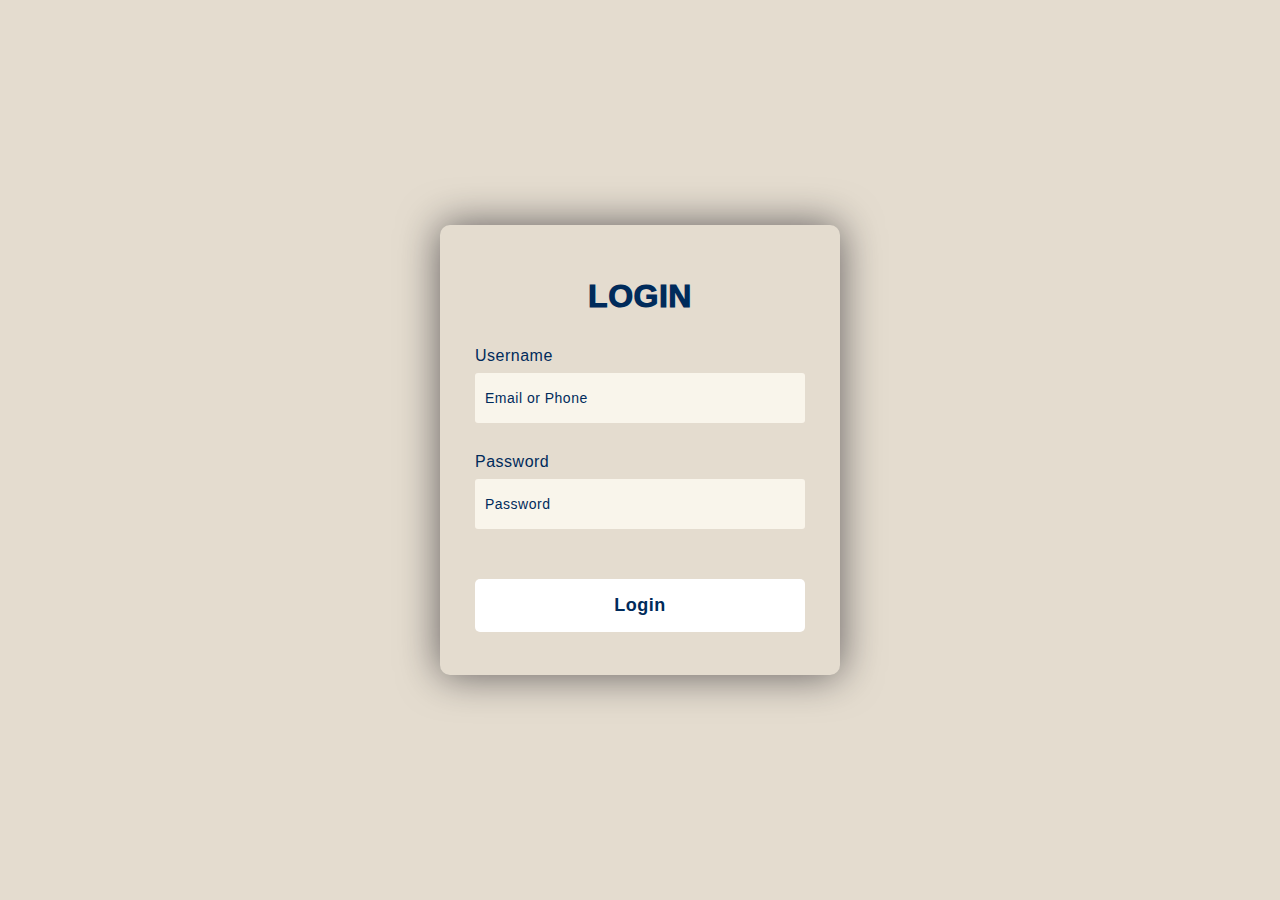
<file: index.html>
<!DOCTYPE html>
<html lang="en">
  <head>
    <meta charset="UTF-8" />
    <meta name="viewport" content="width=device-width, initial-scale=1.0" />
    <title>Document</title>
    <link rel="stylesheet" href="style.css">
  </head>
  <body>
    <div class="form-1" id="registrationForm">
      <div class="background">
        <div class="shape"></div>
        <div class="shape"></div>
      </div>

      <form>
        <h3>Login</h3>

        <label for="username">Username</label>
        <input type="text" placeholder="Email or Phone" id="username" />

        <label for="password">Password</label>
        <input type="password" placeholder="Password" id="password" />

        <button>
        <span> <a href="portfolio.html">Login</a> </span>
        </button>
      </form>
    </div>
  </body>
</html>
</file>
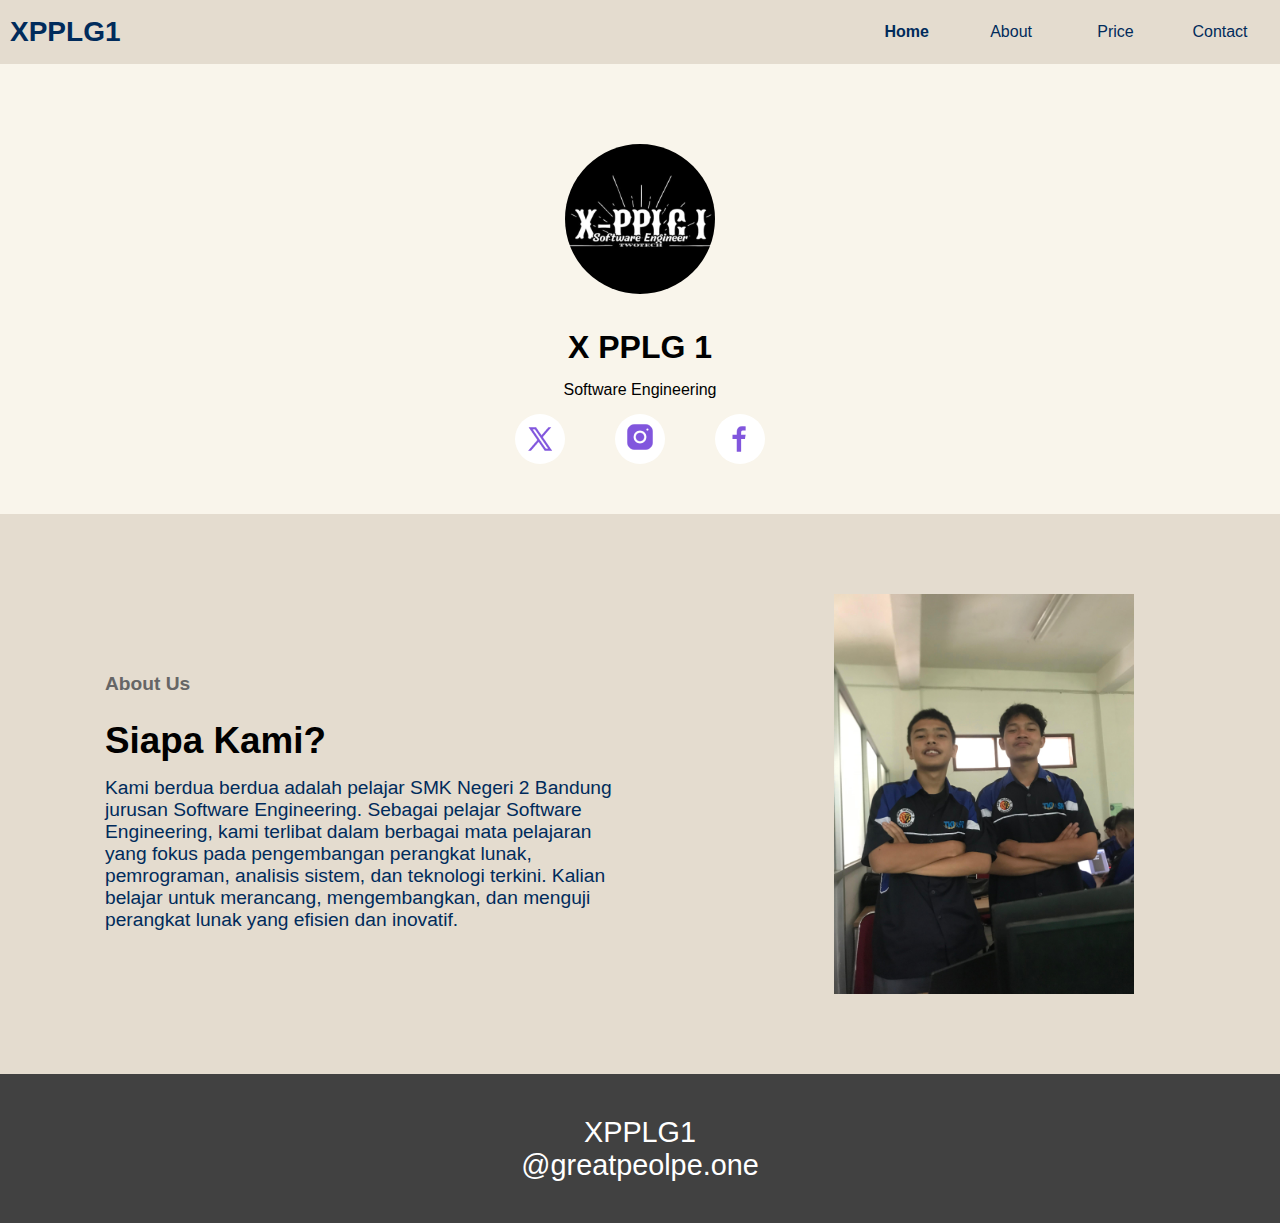
<file: portfolio.html>
<!DOCTYPE html>
<html lang="en">
  <head>
    <meta charset="UTF-8" />
    <meta name="viewport" content="width=device-width, initial-scale=1.0" />
    <title>Document</title>
    <link rel="stylesheet" href="style.css" />
  </head>
  <body>
    <div>
      <nav>
        <div class="brand">XPPLG1</div>
        <div class="nav-items display">
          <a href="#" class="active">Home</a>
          <a href="#">About</a>
          <a href="#">Price</a>
          <a href="#">Contact</a>
        </div>
        <div class="hamburger">
          <div class="hamb-line"></div>
          <div class="hamb-line"></div>
          <div class="hamb-line"></div>
        </div>
      </nav>
    </div>
    <section class="showcase-area" id="showcase">
      <div class="showcase-container">
        <div>
          <img class="photo-profile" src="img/lohe.jpg" alt="" />
        </div>
        <h1 class="main-title" id="home">X PPLG 1</h1>
        <p>Software Engineering</p>
        <div class="social-img">
          <div class="twtimg">
              <img src="img/TwitterX (1).png" alt="">
              <a href="in"></a>
          </div>
          <div class="igimg">
              <a href="https://www.instagram.com/greatpeople.one/?hl=en"><img src="img/Instagram (1).png" alt=""></a>
          </div>
          <div class="fbimg">
              <img src="img/Facebook F (1).png" alt="">
          </div>
      </div>
    </section>
    <section id="about">
      <div class="about-wrapper container">
        <div class="about-text">
          <p class="small">About Us</p>
          <h2>Siapa Kami?</h2>
          <p>
            Kami berdua berdua adalah pelajar SMK Negeri 2 Bandung jurusan Software Engineering. Sebagai pelajar Software Engineering, kami terlibat dalam berbagai mata pelajaran yang fokus pada pengembangan perangkat lunak, pemrograman, analisis sistem, dan teknologi terkini. Kalian belajar untuk merancang, mengembangkan, dan menguji perangkat lunak yang efisien dan inovatif.
          </p>
        </div>
        <div class="about-img">
          <img src="img/icikiwir.jpg" alt="food" />
        </div>
      </div>
    </section>
    <footer id="footer">
      <h2>XPPLG1 <br>@greatpeolpe.one</h2>
    </footer>
  </body>
</html>
</file>
<file: style.css>
*,
*:before,
*:after{
  padding: 0;
  margin: 0;
  box-sizing: border-box;
}

body{
  background-color: #E4DCCF;
}

html {
  margin: 0;
  padding: 0;
  font-family: sans-serif;
}

/* Form Styling */

.background{
  width: 430px;
  height: 520px;
  position: absolute;
  transform: translate(-50%,50%);
  left: 50%;
  top: 0%;
}

form{
  height: 450px;
  width: 400px;
  position: absolute;
  bottom: 50%;
  left: 50%;
  background-color: #E4DCCF;
  transform: translate(-50%, 50%);
  border-radius: 10px;
  box-shadow: 0 0 40px rgba(8,7,16,0.6);
  padding: 50px 35px;
  justify-content: center;
}

form *{
  color: #002B5B;
  letter-spacing: 0.5px;
  outline: none;
  border: none;
}


.form-1 form h3{
  color: #002B5B;
  font-size: 32px;
  font-weight: 1000;
  line-height: 42px;
  text-align: center;
  text-transform: uppercase;
}

.form-1 label{
  display: block;
  margin-top: 30px;
  font-size: 16px;
  font-weight: 500;
}

.form-1 input{
  display: block;
  height: 50px;
  width: 100%;
  background-color: #F9F5EB;
  border-radius: 3px;
  padding: 0 10px;
  margin-top: 8px;
  font-size: 14px;
  font-weight: 300;
}

.form-1 ::placeholder{
  color: #002B5B;
}

.form-1 button {
  margin-top: 50px;
  width: 100%;
  background-color: #ffffff;
  color: #080710;
  padding: 16px 0;
  font-size: 18px;
  font-weight: 600;
  border-radius: 5px;
  cursor: pointer;
  text-decoration: none;
  display: flex;
  align-items: center;
  justify-content: center;
}

button .login{
  color: #080710;
  margin-left: 3px;
}

a {
  text-decoration: none;
  color: #002B5B;
}

.social{
  margin-top: 30px;
  display: flex;
  width: 100%;
  justify-content: space-between;
}

.social div{
  width: 150px;
  border-radius: 4px;
  padding: 10px 10px 10px 10px;
  background-color: rgba(255,255,255,0.27);
  color: #eaf0fb;
  text-align: center;
  cursor: pointer;
}

.social div:hover{
  background-color: rgba(255,255,255,0.47);
}


/* Navbar Styling */

nav {
  display: flex;
  justify-content: space-between;
  align-items: center;
  height: 64px;
  background-color: #E4DCCF;
}

.brand {
  font-size: 28px;
  font-weight: bold;
  margin-left: 10px;
  color: #002B5B;
}

nav .nav-items {
  margin-right: 10px;
}

nav .nav-items a {
  text-decoration: none;
  padding: 10px 20px;
  display: inline-block;
  color: #002B5B;
  width: 100px;
  text-align: center;  
  border-radius: 20px;
  transition:  background-color .3s ease-in-out;
}

nav .nav-items a.active {
  font-weight: bold;
}

nav .nav-items a:hover {
  background-color: #002B5B;
  color: #fff;
}

.hamburger {
  position: absolute;
  right: 10px;
  cursor: pointer;
  display: none;
}

.hamburger .hamb-line {
  width: 22px;
  background-color: #002B5B;
  height: 2px;
  margin: 4px;
}

@media screen and (max-width: 768px) {
  .hamburger {
    display: block;
  }
  .nav-items {
    position: absolute;
    left: -280px;
    top: 0;
    transition: 0.3s ease-in;
    width: 280px;
    background-color: #ddd;
    height: 100vh;
    z-index: 2;
  }

  .nav-items.display {
    left: 0;
  }

  nav .nav-items a {    
    padding: 30px 0;
    display: block;    
    width: 100%;
    margin: 0;
    border-radius: 0;    
  }
}
  /* Home Styling */
  .showcase-area {
    height: 50vh;
    background-color: #F9F5EB;
    background-size: cover;
    background-position: center;
    background-repeat: no-repeat;
  }

  .photo-profile {
    display: block;
    width: 150px;
    height: 150px;
    object-fit: cover;
    object-position: center;
    border-radius: 50%;
    margin-top: 30px;
  }
  
  p {
    margin: 0px;
    padding: 0px;
  }
  
  .showcase-container {
    display: flex;
    flex-direction: column;
    align-items: center;
    justify-content: center;
    height: 100%;
    font-size: 1rem;
    gap: 15px;
    margin: 0px 5px 0px;
  }
  
  .main-title {
    text-transform: uppercase;
    margin-bottom: 0PX;
    margin-top: 20px;
  }

  .social-img {
    display: flex;
    gap: 50px;
    align-items: center;
  }
  
  .twtimg {
    background-color: #fff;
    border-radius: 50%;
    display: flex;
    width: 50px;
    height: 50px;
    justify-content: center;
    align-items: center;
  }
  
  .igimg {
    background-color: #fff;
    border-radius: 50%;
    display: flex;
    width: 50px;
    height: 50px;
    justify-content: center;
    align-items: center;
    cursor: pointer;
  }
  
  .fbimg {
    background-color: #fff;
    border-radius: 50%;
    display: flex;
    width: 50px;
    height: 50px;
    justify-content: center;
    align-items: center;
  }
  

  /* About Us */

  #about {
    padding: 50px 0;
    background: #E4DCCF;
  }
  
  .about-wrapper {
    display: flex;
    justify-content: center;
    flex-wrap: wrap;
    gap: 20px;
    margin-left: 75px;
  }
  
  #about h2 {
    font-size: 2.3rem;
  }
  
  #about p {
    font-size: 1.2rem;
    color: #002B5B;
    margin-top: 15px;
  }
  
  #about .small {
    font-size: 2 rem;
    color: #666;
    font-weight: 600;
    margin-bottom: 25px;
  }
  
  .about-img {
    flex: 1 1 400px;
    padding: 30px;
  }
  
  .about-text {
    flex: 1 1 400px;
    padding: 30px;
    margin: auto;
  }

  
  .about-img img {
    display: block;
    height: 400px;
    max-width: 100%;
    margin: auto;
    object-position: right;
  }

  /* footer */

  #footer h2 {
    text-align: center;
    font-size: 1.8rem;
    padding: 2.6rem;
    font-weight: 500;
    color: #fff;
    background: rgb(65, 65, 65);
  }
</file>
